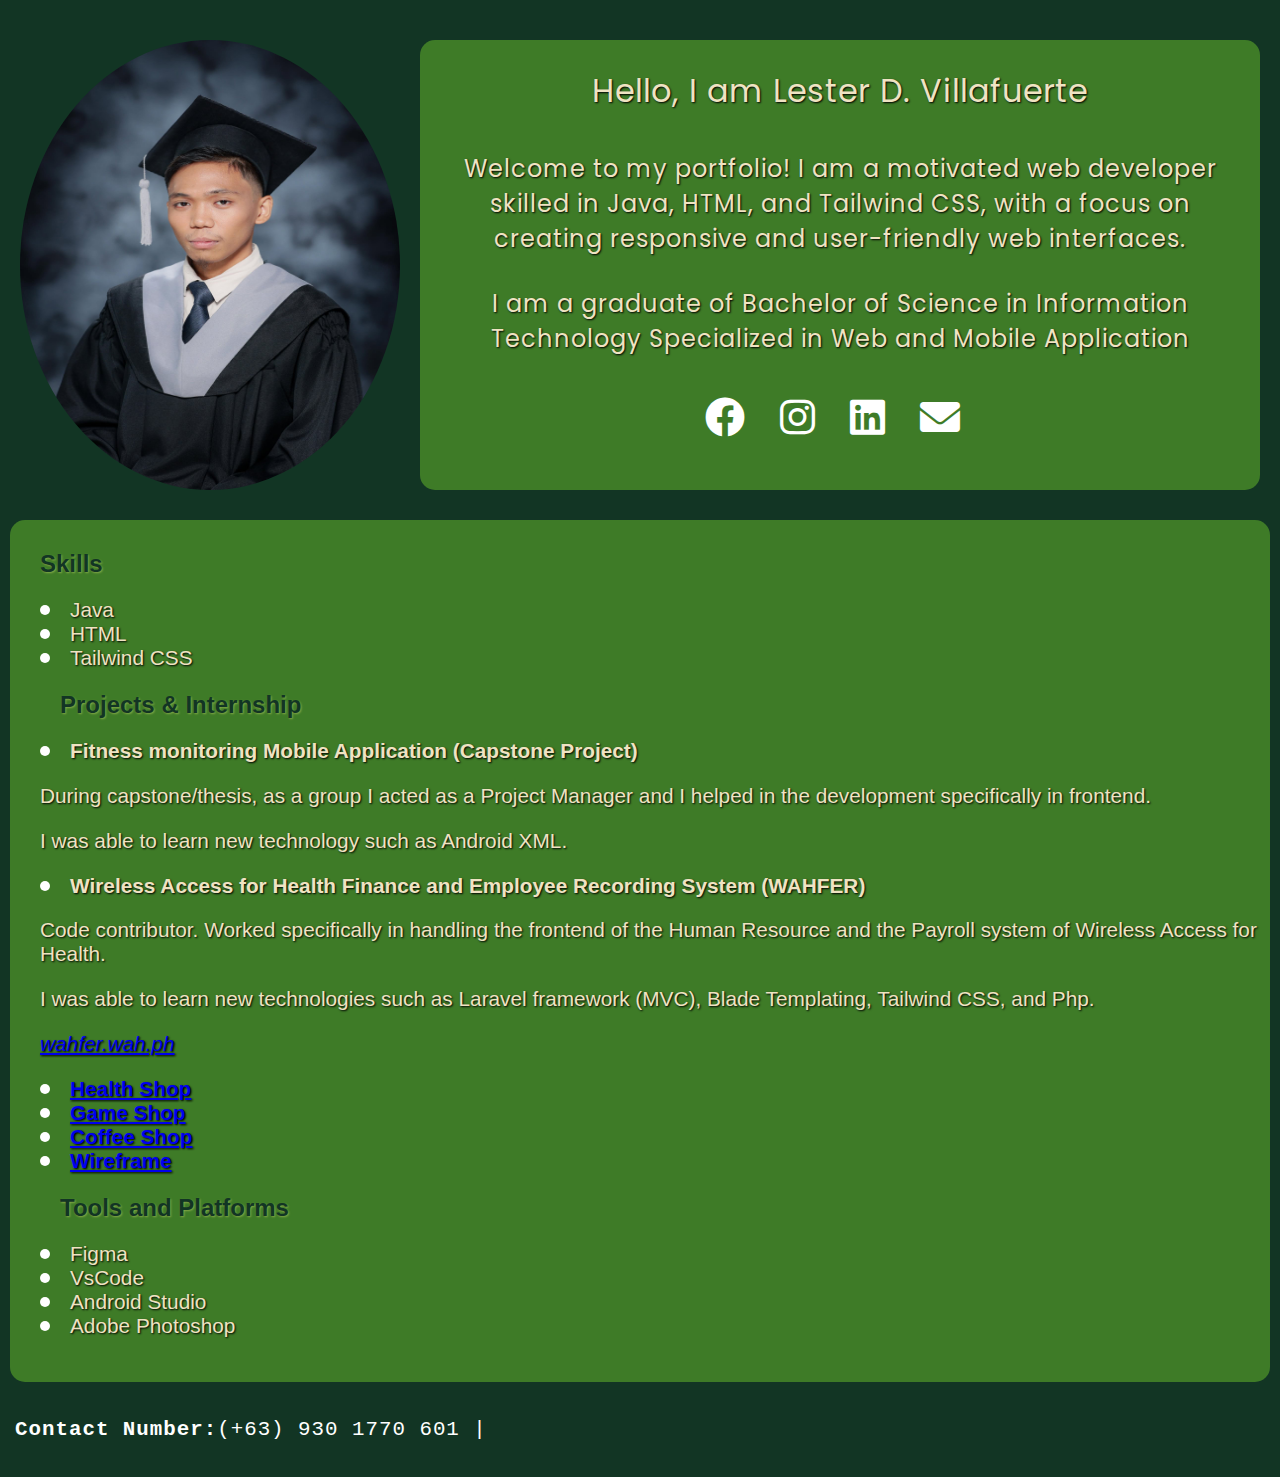
<file: index.html>
<!DOCTYPE html>
<html lang="en">
<head>
    <link href="https://fonts.googleapis.com/icon?family=Material+Icons" rel="stylesheet">
    <link rel="stylesheet" href="https://cdnjs.cloudflare.com/ajax/libs/font-awesome/6.0.0-beta3/css/all.min.css">
    <link href="https://fonts.googleapis.com/css2?family=Poppins:wght@300;400;600&display=swap" rel="stylesheet">
    <meta charset="UTF-8">
    <meta name="viewport" content="width=device-width, initial-scale=1.0">
    <title>Portfolio</title>
    <link rel="stylesheet" href="style.css">
</head>
<body>
    <div class="profile">

    </div>

    <div class="container" style="justify-content: space-between; display: flex; flex-wrap: wrap; padding: 10px">

        <div class="profile-picture">
            <img src="BSIT_Lester.jpg" alt="profile-picture" height="200" width="130">
        </div>

        <div class="intro">
            <h2 style="font-family:'Poppins', sans-serif; font-weight: 400; font-size: 2rem; letter-spacing: 1px; color: #EFE3C2; text-shadow: 1px 1px 2px #000000;">
                Hello, I am Lester D. Villafuerte
            </h2>

            <p style="font-family:'Poppins', sans-serif; font-weight: 400;  letter-spacing: 1px; padding: 10px;margin: 10px; color: #EFE3C2; text-shadow: 1px 1px 2px #000000; font-size: 1.5rem;">
                Welcome to my portfolio! I am a motivated web developer skilled in Java, HTML, and Tailwind CSS, with a focus on creating responsive and user-friendly web interfaces.
            </p>

            <p style="font-family:'Poppins', sans-serif; font-weight: 400;  letter-spacing: 1px; padding: 10px;margin: 10px; color: #EFE3C2; text-shadow: 1px 1px 2px #000000; font-size: 1.5rem;">
                I am a graduate of Bachelor of Science in Information Technology Specialized in Web and Mobile Application
            </p>

            <div class="social-media">
                <a href="https://www.facebook.com/Izayoi21" target="_blank" class="facebook"><i class="fab fa-facebook"></i></a>
                <a href="https://www.instagram.com/izayoi0221/?hl=en" target="_blank" class="instagram"><i class="fab fa-instagram"></i></a>
                <a href="https://www.linkedin.com/in/lester-villafuerte-36a0312b2/" target="_blank" class="linkedin"><i class="fab fa-linkedin"></i></a>
                <a href="mailto:lestervillafuerte123@gmail.com" target="_blank" class="gmail"><i class="fa-solid fa-envelope"></i></a>

            </div>
        </div>
    </div>

    <div class="skills-cont" style="background-color: #3E7B27; margin: 10px; padding: 10px;border-radius: 15px;">
        <h2 class ="skilltab">Skills</h2>
        <div>    
            <div class="skills">
                <ul>
                    <li>Java</li>
                    <li>HTML</li>
                    <li>Tailwind CSS</li>
                    <h1></h1>
                    <h2 class="projects">Projects & Internship</h2>
                    <li><b>Fitness monitoring Mobile Application (Capstone Project)</b></li>
                    <p>During capstone/thesis, as a group I acted as a Project Manager and I helped in the development specifically in frontend.</p>
                    <p>I was able to learn new technology such as Android XML.</p>
                    <li>
                        <b>Wireless Access for Health Finance and Employee Recording System (WAHFER)</b>
                    </li>
                    <p>Code contributor. Worked specifically in handling the frontend of the Human Resource and the Payroll system of Wireless Access for Health.</p>
                    <p>I was able to learn new technologies such as Laravel framework (MVC), Blade Templating, Tailwind CSS, and Php.</p>
                    <p>
                        <a href="https://wahfer.wah.ph/" target="_blank"> <i>wahfer.wah.ph</i></a>
                    </p>
                    <li>
                        <a href="https://www.figma.com/design/qx48IGNGDJtHxOO87XauOd/Lab-Exam-WMA2---LDV?node-id=0-1&t=ZAKaxNqJMavtL0D4-1" target="_blank">
                            <b>Health Shop</b>
                        </a>
                    </li>
                    <li>
                        <a href="https://www.figma.com/design/KtV1mKtiF8fvPVMHwSrZFo/Lab-2-WMA2---LDV?node-id=11-308&t=ZAKaxNqJMavtL0D4-1" target="_blank">
                            <b>Game Shop</b>
                        </a>
                    </li>
                    <li>
                        <a href="https://www.figma.com/design/QgSzQ2Es4DoQ8N9TG679S2/Midterms-Lab-Exam(Villafuerte%2C-Lester-D.)-WMA-3A?t=ZAKaxNqJMavtL0D4-1" target="_blank">
                            <b>Coffee Shop</b>
                        </a>
                    </li>
                    <li>
                        <a href="https://www.figma.com/design/VQMLTN5eLQE5F93URVxOOr/Activity-Villafuerte%2C-Lester-D.-WMA-3A?node-id=0-1&t=ZAKaxNqJMavtL0D4-1" target="_blank">
                            <b>Wireframe</b>
                        </a>
                    </li>
                    <h1></h1>
                    <h2 class="tools">Tools and Platforms</h2>
                    <li>Figma</li>
                    <li>VsCode</li>
                    <li>Android Studio</li>
                    <li>Adobe Photoshop</li>
                    <br>
                </ul>
            </div>
        </div>
    </div>

    <footer style="display: flex; flex-wrap: wrap; margin: 10px;">
        <div style="color: white; font-family: 'Courier New', Courier, monospace; padding: 5px; letter-spacing: 1px;">
            <p style="flex-wrap: wrap; display: flex;"><strong>Contact Number:</strong> (+63) 930 1770 601 | </p>
        </div>
    </footer>

</body>
</html>
</file>
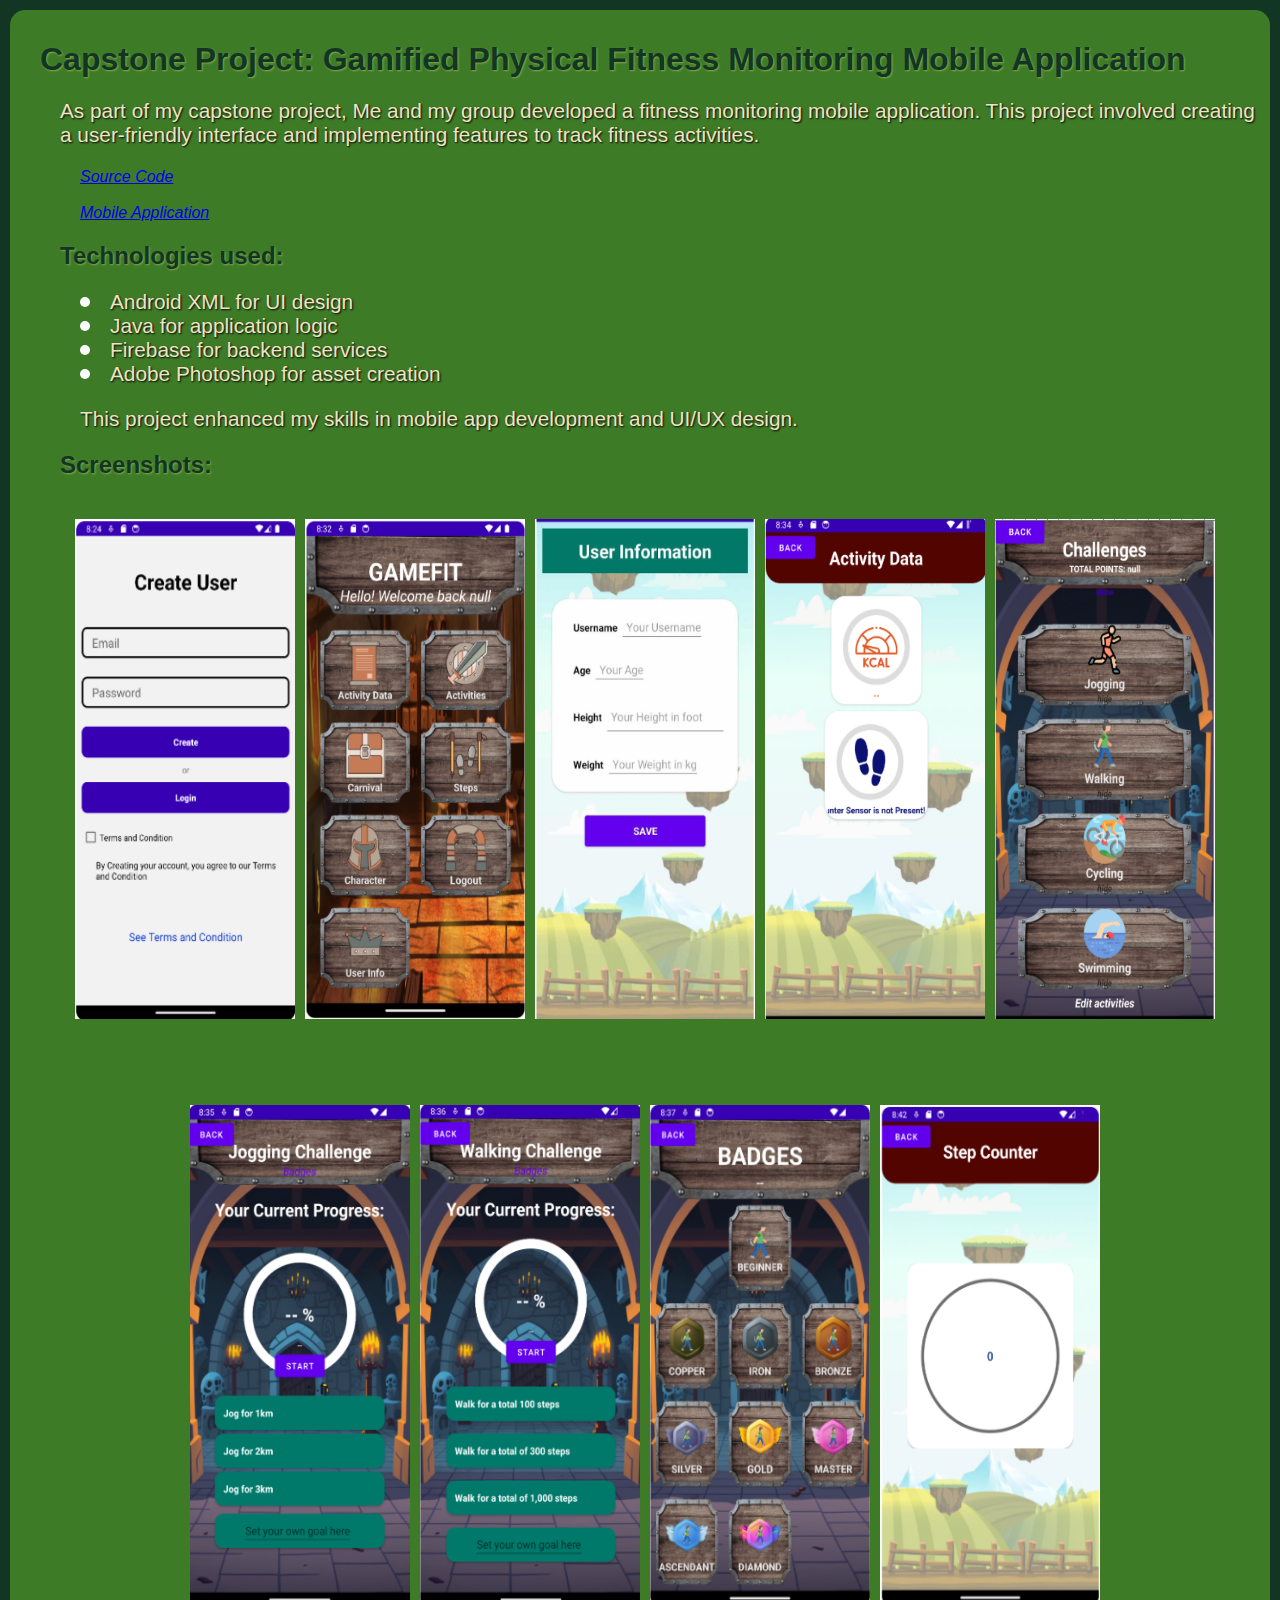
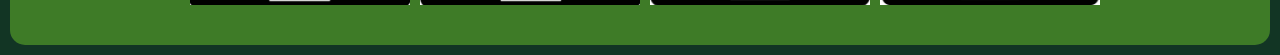
<file: capstone.html>
<!DOCTYPE html>
<html lang="en">
<head>
    <meta charset="UTF-8">
    <meta name="viewport" content="width=device-width, initial-scale=1.0">
    <title>Capstone Project</title>
    <link rel="stylesheet" href="style.css">
</head>
<body>
    <div class="container" style="background-color: #3E7B27; margin: 10px; padding: 10px;border-radius: 15px;">
        <h1 class="skilltab">Capstone Project: Gamified Physical Fitness Monitoring Mobile Application</h1>
        <p style="color: #EFE3C2; text-shadow: 1px 1px 2px #000000; padding-left: 40px">As part of my capstone project, Me and my group developed a fitness monitoring mobile application. This project involved creating a user-friendly interface and implementing features to track fitness activities.</p>

        <a style="padding-left: 60px;" href="https://drive.google.com/file/d/1-Of2J1o_Mo2oCfXb6jJOWX3e6-E-xTAq/view"><i>Source Code</i></a>
        <br><br>
        <a style="padding-left: 60px;" href="https://drive.google.com/file/d/1OFEIvopnoVtPSFQifFnYj6dDC2F7wz8y/view"><i>Mobile Application</i></a>

        <h2 style="padding-left: 40px; color:#123524; text-shadow:  1px 1px 2px #85A947;">Technologies used:</h2>
        <ul style="color: #EFE3C2; text-shadow: 1px 1px 2px #000000; padding-left: 60px; font-size:small;" >
            <li>Android XML for UI design</li>
            <li>Java for application logic</li>
            <li>Firebase for backend services</li>
            <li>Adobe Photoshop for asset creation</li>
        </ul>
        <p style="padding-left: 60px; color: #EFE3C2; text-shadow: 1px 1px 2px #000000;">This project enhanced my skills in mobile app development and UI/UX design.</p>

        <h2 style="padding-left: 40px; color:#123524; text-shadow:  1px 1px 2px #85A947;">Screenshots:</h2>

    <div style="display: flex; flex-wrap: wrap; justify-content: center; padding: 20px;">
        <img src="capstone project/login.png" alt="Fitness App Screenshot 1" style="padding-left: 10px; height: 500px; width: 220px; margin-bottom: 10px;">
        <img src="capstone project/main.png" alt="Fitness App Screenshot 2" style="padding-left: 10px; height: 500px; width: 220px; margin-bottom: 10px;">
        <img src="capstone project/user_info.png" alt="Fitness App Screenshot 3" style="padding-left: 10px; height: 500px; width: 220px; margin-bottom: 10px;">
        <img src="capstone project/Activity Data.png" alt="Fitness App Screenshot 4" style="padding-left: 10px; height: 500px; width: 220px; margin-bottom: 10px;">
        <img src="capstone project/challenge_interface.png" alt="Fitness App Screenshot 5" style="padding-left: 10px; height: 500px; width: 220px; margin-bottom: 10px;">
    </div>
        <br><br>
    <div style="display: flex; flex-wrap: wrap; justify-content: center; padding: 20px;">
        <img src="capstone project/jogging_challenge.png" alt="Fitness App Screenshot 6" style="padding-left: 10px; height: 500px; width: 220px; margin-bottom: 10px;">
        <img src="capstone project/walking_challenge.png" alt="Fitness App Screenshot 7" style="padding-left: 10px; height: 500px; width: 220px; margin-bottom: 10px;">
        <img src="capstone project/badges.png" alt="Fitness App Screenshot 8" style="padding-left: 10px; height: 500px; width: 220px; margin-bottom: 10px;">
        <img src="capstone project/step_counter.png" alt="Fitness App Screenshot 9" style="padding-left: 10px; height: 500px; width: 220px; margin-bottom: 10px;">
    </div>
    </div>
</html>
</file>
<file: style.css>
body {
    margin: auto;
    padding: auto;
    font-family: Arial, sans-serif;
    background-color: #123524;
    background-repeat: repeat;
    background-position: center;
    background-size: cover;
    
}

.profile {
    display: flex;
    justify-content: center;
    padding: 10px;
}

.profile-picture img {
    border-radius: 50%;
    width: 380px;
    height: 450px;
    margin: 10px;
    display: grid;
    flex: 1;

}

.intro {
    flex: 2;
    font-family: Arial, sans-serif;
    font-size: 16px;
    color: white;
    text-align: center;
    background-color: #3E7B27;
    border-radius: 15px;
    width: auto;
    margin: 10px;
}

.headerclass{
    display: flex;
}

h1 {
    color: white;
    margin-bottom: auto;
}

.grid-container {
    display: grid;
    grid-template-rows: auto auto;
    grid-template-columns: auto auto;
    gap: 10px;
}

.cell {
    border: 1px solid black;
    padding: 10px;
}
.social-media {
    margin-top: 20px;
    height: 100px;
    display: flex;
    flex-wrap: wrap;
    justify-content: center;
}

.social-media a {
    color: white;
    text-decoration: none;
    margin-right: 15px;
    font-size: 40px;
    border-radius: 10%;
    border:2px white;
    padding: 10px;
    transition: all 0.3 ease;

}

.social-media a:hover {
    color: #123524; 
}
h2{
    color: white;
    size: 20px;
}
p{
    font-size: 1.3rem;

}
.skills{
    font-family: 'Lucida Sans', 'Lucida Sans Regular', 'Lucida Grande', 'Lucida Sans Unicode', Geneva, Verdana, sans-serif;
    font-size: 16px;
    color: #EFE3C2;
    text-shadow: 1px 1px 2px #000000; 
}
ul {
    list-style-type: none; 
    padding-left: 20px; 
}

ul li {
    position: relative;
    padding-left: 30px; 
    font-size: 1.3rem;
}

ul li::before {
    content: '';
    position: absolute;
    left: 0;
    top: 50%;
    transform: translateY(-50%);
    width: 10px;
    height: 10px; 
    background-color: white; 
    border-radius: 50%; 
}
.skilltab{
    padding-left: 20px;
    color: #123524;
    text-shadow: 1px 1px 2px #85A947;
}

.projects{
    padding-left: 20px;
    color: #123524;
    text-shadow: 1px 1px 2px #85A947;
}

.tools{
    padding-left: 20px;
    color: #123524;
    text-shadow: 1px 1px 2px #85A947;
}

@media screen and (max-width: 320px) {
    .profile-picture img {
        border-radius: 50%;
        width: 80%;
        height: auto;
        margin: auto;
        display: grid;
        flex: 1;
    
    }

    .social-media a {
        margin-right: 5px;

    
    }
  }
</file>
